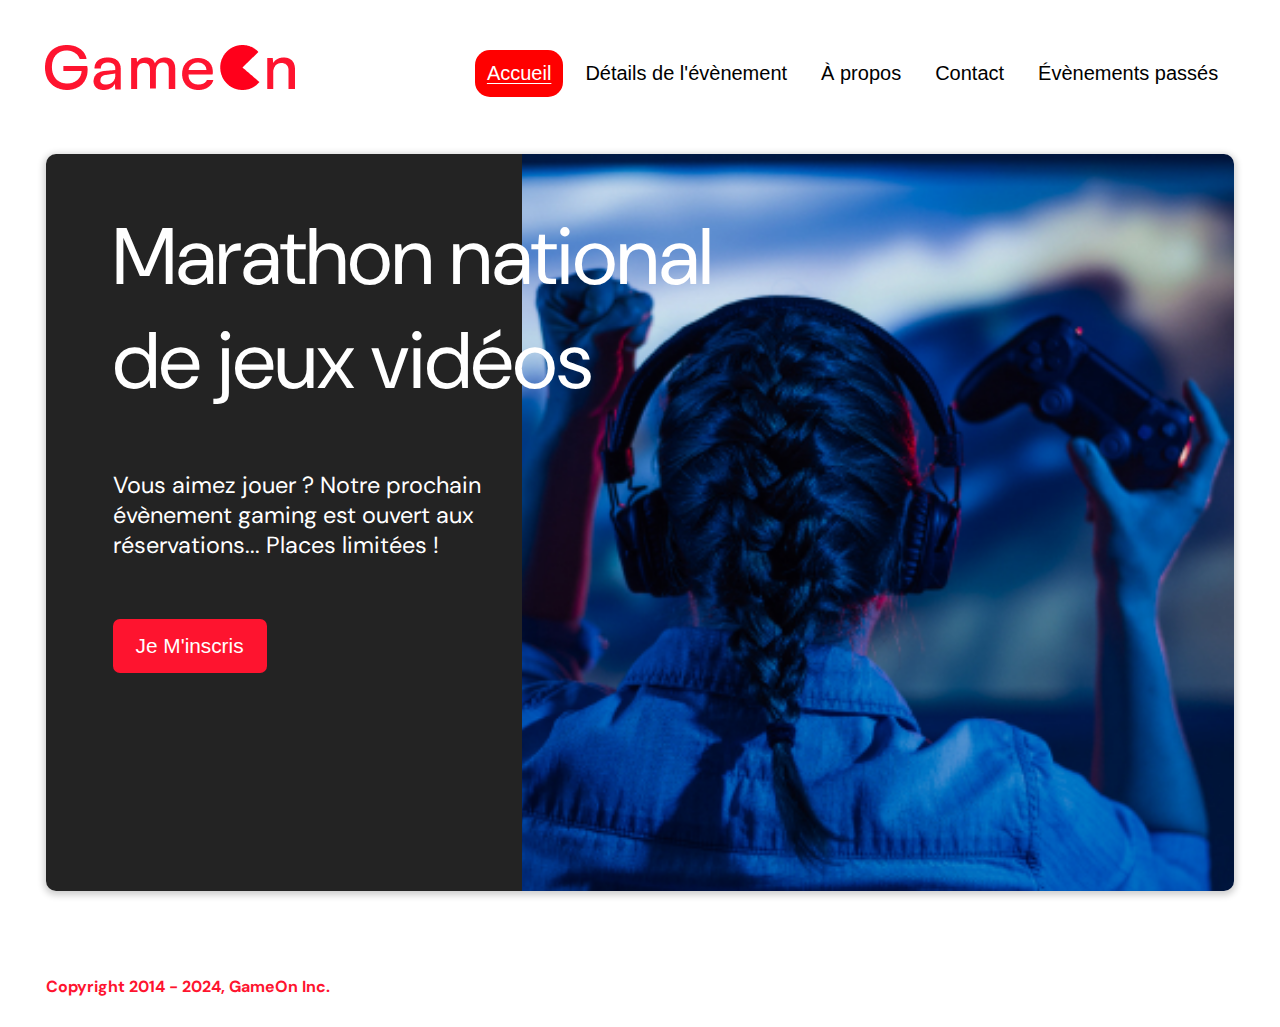
<file: index.html>
<!DOCTYPE html>
<html lang="en">
  <head>
    <meta charset="utf-8" />
    <title>Reservation</title>
    <meta name="viewport" content="width=device-width,initial-scale=1" />
    <link rel="stylesheet" href="modal.css" />
    <link
      rel="stylesheet"
      href="https://cdnjs.cloudflare.com/ajax/libs/font-awesome/4.7.0/css/font-awesome.min.css"
    />
    <link
      href="https://fonts.googleapis.com/css?family=DM+Sans"
      rel="stylesheet"
    />
    <script src="scripts/modal.js" defer></script>
    <script src="scripts/formValidate.js" defer></script>
  </head>
  <body>
    <div class="topnav" id="myTopnav">
      <div class="header-logo">
        <img alt="logo" src="images/Logo.png"/>
      </div>
      <div class="main-navbar">
        <a href="#" class="active"><span>Accueil</span></a>
        <a href="#"><span>Détails de l'évènement</span></a>
        <a href="#"><span>À propos</span></a>
        <a href="#"><span>Contact</span></a>
        <a href="#"><span>Évènements passés</span></a>
        <a href="javascript:void(0);" class="icon" id="navbar-icon">
          <i class="fa fa-bars"></i>
        </a>
      </div>
    </div>

    <main>
      <div class="hero-section">
        <div class="hero-content">
          <h1 class="hero-headline">
            Marathon national<br />
            de jeux vidéos
          </h1>
          <p class="hero-text">
            Vous aimez jouer ? Notre prochain évènement gaming est ouvert aux
            réservations... Places limitées !
          </p>
          <button class="btn-signup modal-btn">je m'inscris</button>
        </div>
        <div class="hero-img">
          <img src="images/bg_img.jpg" alt="img" />
        </div>
        <button class="btn-signup modal-btn">je m'inscris</button>
      </div>

      <div class="bground">
        <div class="content">
          <span class="close" id="modal-close-btn"></span>
          <div class="modal-body">
            <form
              id="modal-form"
              name="reserve"
              action="index.html"
              method="get"
            >
              <div
                class="formData"
                data-error="2 characteres alphabeticaux minimum."
                data-error-visible="false"
              >
                <label for="first">Prénom</label><br />
                <input
                  class="text-control"
                  type="text"
                  id="first"
                  name="first"
                  minlength="2"
                  required
                /><br />
              </div>
              <div
                class="formData"
                data-error="2 characteres alphabeticaux minimum."
                data-error-visible="false"
              >
                <label for="last">Nom</label><br />
                <input
                  class="text-control"
                  type="text"
                  id="last"
                  name="last"
                  minlength="2"
                  required
                /><br />
              </div>
              <div
                class="formData"
                data-error="Vous devez fournir une adresse email valide."
                data-error-visible="false"
              >
                <label for="email">E-mail</label><br />
                <input
                  class="text-control"
                  type="email"
                  id="email"
                  name="email"
                  autocomplete="email"
                  required
                /><br />
              </div>
              <div
                class="formData"
                data-error="Vous devez entrer votre date de naissance."
                data-error-visible="false"
              >
                <label for="birthdate">Date de naissance</label><br />
                <input
                  class="text-control"
                  type="date"
                  id="birthdate"
                  name="birthdate"
                  max="2024-04-15"
                  required
                /><br />
              </div>
              <div
                class="formData"
                data-error="Veuillez saisir une valeur numérique."
                data-error-visible="false"
              >
                <label for="quantity"
                  >À combien de tournois GameOn avez-vous déjà participé
                  ?</label
                ><br />
                <input
                  type="number"
                  class="text-control"
                  id="quantity"
                  name="quantity"
                  min="0"
                  max="99"
                  required
                />
              </div>
              <p class="text-label">
                A quel tournoi souhaitez-vous participer cette année ?
              </p>
              <div
                class="formData"
                id="allLocations"
                data-error="Veuillez sélectionner une ville."
                data-error-visible="false"
              >
                <input
                  class="checkbox-input"
                  type="radio"
                  id="location1"
                  name="location"
                  value="New York"
                  checked
                  required
                />
                <label class="checkbox-label" for="location1">
                  <span class="checkbox-icon"></span>
                  New York</label
                >
                <input
                  class="checkbox-input"
                  type="radio"
                  id="location2"
                  name="location"
                  value="San Francisco"
                />
                <label class="checkbox-label" for="location2">
                  <span class="checkbox-icon"></span>
                  San Francisco</label
                >
                <input
                  class="checkbox-input"
                  type="radio"
                  id="location3"
                  name="location"
                  value="Seattle"
                />
                <label class="checkbox-label" for="location3">
                  <span class="checkbox-icon"></span>
                  Seattle</label
                >
                <input
                  class="checkbox-input"
                  type="radio"
                  id="location4"
                  name="location"
                  value="Chicago"
                />
                <label class="checkbox-label" for="location4">
                  <span class="checkbox-icon"></span>
                  Chicago</label
                >
                <input
                  class="checkbox-input"
                  type="radio"
                  id="location5"
                  name="location"
                  value="Boston"
                />
                <label class="checkbox-label" for="location5">
                  <span class="checkbox-icon"></span>
                  Boston</label
                >
                <input
                  class="checkbox-input"
                  type="radio"
                  id="location6"
                  name="location"
                  value="Portland"
                />
                <label class="checkbox-label" for="location6">
                  <span class="checkbox-icon"></span>
                  Portland</label
                >
                <span></span>
              </div>

              <div
                class="formData"
                data-error="Vous devez accepter les conditions d'utilisation."
                data-error-visible="false"
              >
                <input
                  class="checkbox-input"
                  type="checkbox"
                  id="terms"
                  name="terms"
                  checked
                  required
                />
                <label class="checkbox2-label" for="terms">
                  <span class="checkbox-icon"></span>
                  J'ai lu et accepté les conditions d'utilisation.
                </label>
                <br />
                <input class="checkbox-input" type="checkbox" id="opt-in" />
                <label class="checkbox2-label" for="opt-in">
                  <span class="checkbox-icon"></span>
                  Je souhaite être prévenu des prochains évènements.
                </label>
                <br />
              </div>
              <input class="btn-submit" type="submit" value="C'est parti" />
            </form>
          </div>
        </div>
      </div>
    </main>
    <footer>
      <p class="copyrights">Copyright 2014 - 2024, GameOn Inc.</p>
    </footer>

    <div class="confirmation-msg" id="confirmation-msg">
      <div class="content-conf">
        <span class="close" id="confirmation-close-btn"></span>

        <div class="modal-conf-body">
          <p><span>Merci pour<br>votre inscription.</span></p>
          <button class="btn-close-confirmation">Fermer</button>
        </div>
      </div>
    </div>
  </body>
</html>
</file>
<file: modal.css>
:root {
  --font-default: "DM Sans", Arial, Helvetica, sans-serif;
  --font-slab: var(--font-default);
  --modal-duration: 0.8s;
  --transition-time: 0.3s;
}
* {
  box-sizing: border-box;
  margin: 0;
  padding: 0;
}
/* Landing Page */

body {
  margin: 0;
  display: flex;
  flex-direction: column;
  font-family: var(--font-default);
  font-size: 18px;
  max-width: 1800px;
  margin: 0 auto;
}

p {
  margin-bottom: 0;
  padding: 0.5vw;
}

img {
  padding-right: 1rem;
  height: 100%;
  width: 100%;
  max-width: 100%;
  max-height: 100%;
  object-fit: cover;
}

.topnav {
  overflow: hidden;
  margin: 3.5%;
}
.fa-bars {
  color: #ff0000;
}
.header-logo {
  float: left;
}
.main-navbar {
  float: right;
}
.topnav a {
  float: left;
  display: block;
  color: #000000;
  text-align: center;
  padding: 12px 12px;
  margin: 5px;
  text-decoration: none;
  font-size: 20px;
  font-family: Roboto, sans-serif;
}

.topnav a:hover {
  background-color: #ff0000;
  color: #ffffff;
  border-radius: 15px;
  text-decoration: underline;
  text-decoration-thickness: 1px;
  text-underline-offset: 3px;
}

.topnav a.active {
  background-color: #ff0000;
  color: #ffffff;
  border-radius: 15px;
  text-decoration: underline;
  text-decoration-thickness: 1px;
  text-underline-offset: 3px;
}

.topnav .icon {
  display: none;
}

@media screen and (max-width: 1105px) {
  .topnav a {
    display: none;
  }
  .topnav a.icon {
    float: right;
    display: block;
  }
}

@media screen and (max-width: 1105px) {
  .topnav.responsive {
    position: relative;
  }
  .topnav.responsive .icon {
    position: absolute;
    right: 0;
    top: 0;
  }
  .topnav.responsive a {
    float: none;
    display: block;
    text-align: left;
  }
}

@media screen and (max-width: 540px) {
  .topnav a {
    display: none;
  }
  .topnav a.icon {
    float: right;
    display: block;
    margin-top: -8px;
  }

  .header-logo img {
    width: 60%;
    height: 60%;
    max-width: 240px;
  }
}

main {
  font-size: 130%;
  font-weight: bolder;
  color: black;
  padding-top: 0.5vw;
  padding-left: 2vw;
  padding-right: 2vw;
  margin: 1px 20px 15px;
  border-radius: 2rem;
  text-align: justify;
}

@media screen and (max-width: 800px) {
  main {
    margin: 10px;
  }
}

.modal-btn,
.btn-close-confirmation {
  font-size: 145%;
  background: #fe142f;
  display: flex;
  margin: auto;
  padding: 2em;
  color: #fff;
  padding: 0.75rem 2.5rem;
  border-radius: 1rem;
  cursor: pointer;
}

.modal-btn:hover {
  background: #3876ac;
}

.footer {
  margin: 200px;
  padding: 10px;
  font-family: var(--font-slab);
}

/* Modal form */

.button {
  background: #fe142f;
  margin-top: 0.5em;
  padding: 1em;
  color: #fff;
  border-radius: 15px;
  cursor: pointer;
  font-size: 16px;
}

.button:hover {
  background: #3876ac;
}

.smFont {
  font-size: 16px;
}

.bground {
  display: none;
  position: fixed;
  z-index: 1;
  left: 0;
  top: 0;
  height: 100%;
  width: 100%;
  overflow: auto;
  background-color: rgba(26, 39, 156, 0.4);
}

.content {
  margin: 5% auto;
  width: 100%;
  max-width: 500px;
  animation-name: modalopen;
  animation-duration: var(--modal-duration);
  background: #232323;
  border-radius: 10px;
  overflow: hidden;
  position: relative;
  color: #fff;
  padding-top: 10px;
  margin-top: 15%
}

.content-conf {
  margin: 5% auto;
  width: 100%;
  max-width: 500px;
  animation-name: modalopen;
  animation-duration: var(--modal-duration);
  background: #232323;
  border-radius: 10px;
  overflow: hidden;
  position: relative;
  color: #fff;
  padding-top: 10px;
  
}

.modal-body {
  padding: 15px 8%;
  margin: 15px auto;
}
.modal-conf-body {
  padding: 15px 8%;
  margin: 15px auto;
  position: relative;
  top: 30%;
  display:flex;
  flex-direction: column;
  gap: 12rem;
}

label {
  font-family: var(--font-default);
  font-size: 17px;
  font-weight: normal;
  display: inline-block;
  margin-bottom: 11px;
}
input {
  padding: 8px;
  border: 0.8px solid #ccc;
  outline: none;
}
.text-control {
  margin: 0;
  padding: 8px;
  width: 100%;
  border-radius: 8px;
  font-size: 20px;
  height: 48px;
}
.formData[data-error]::after {
  content: attr(data-error);
  font-size: 0.4em;
  color: #e54858;
  display: block;
  margin-top: 7px;
  margin-bottom: 7px;
  text-align: right;
  line-height: 0.3;
  opacity: 0;
  transition: 0.3s;
}
.formData[data-error-visible="true"]::after {
  opacity: 1;
}
.formData[data-error-visible="true"] .text-control {
  border: 2px solid #e54858;
}


.checkbox-label,
.checkbox2-label {
  position: relative;
  margin-left: 36px;
  font-size: 12px;
  font-weight: normal;
}
.checkbox-label .checkbox-icon,
.checkbox2-label .checkbox-icon {
  display: block;
  width: 20px;
  height: 20px;
  border: 2px solid rgba(196, 196, 196, 1);
  border-radius: 50%;
  text-indent: 29px;
  white-space: nowrap;
  position: absolute;
  left: -30px;
  top: -1px;
  transition: 0.3s;
}

.checkbox-label .checkbox-icon::after,
.checkbox2-label .checkbox-icon::after {
  content: "";
  width: 13px;
  height: 13px;
  background-color: #279e7a;
  border-radius: 50%;
  text-indent: 29px;
  white-space: nowrap;
  position: absolute;
  left: 50%;
  top: 50%;
  transform: translate(-50%, -50%);
  transition: 0.3s;
  opacity: 0;
}
.checkbox-input {
  display: none;
}
.checkbox-input:checked + .checkbox-label .checkbox-icon::after,
.checkbox-input:checked + .checkbox2-label .checkbox-icon::after {
  opacity: 1;
}

.checkbox-input:checked + .checkbox-label .checkbox-icon {
  border: 2px solid #279e7a;
}

.checkbox-input:checked + .checkbox2-label .checkbox-icon {
  background: #279e7a;
}

.checkbox2-label .checkbox-icon {
  border-radius: 4px;
  border: 0;
  background: #c4c4c4;
}
.checkbox2-label .checkbox-icon::after {
  width: 7px;
  height: 4px;
  border-radius: 2px;
  background: transparent;
  border: 2px solid transparent;
  border-bottom-color: #fff;
  border-left-color: #fff;
  transform: rotate(-55deg);
  left: 21%;
  top: 19%;
}
.close {
  position: absolute;
  right: 15px;
  top: 15px;
  width: 32px;
  height: 32px;
  opacity: 1;
  cursor: pointer;
  transform: scale(0.7);
}
.close:before,
.close:after {
  position: absolute;
  left: 15px;
  content: " ";
  height: 33px;
  width: 3px;
  background-color: #fff;
}
.close:before {
  transform: rotate(45deg);
}
.close:after {
  transform: rotate(-45deg);
}
.btn-submit,
.btn-close-confirmation,
.btn-signup {
  background: #fe142f;
  display: block;
  margin: 0 auto;
  border-radius: 7px;
  font-size: 1rem;
  padding: 12px 82px;
  color: #fff;
  cursor: pointer;
  border: 0;
}
/* custom select styles */
.custom-select {
  position: relative;
  font-family: Arial;
  font-size: 1.1rem;
  font-weight: normal;
}

.custom-select select {
  display: none;
}
.select-selected {
  background-color: #fff;
}

/* Style the arrow inside the select element: */
.select-selected:after {
  position: absolute;
  content: "";
  top: 10px;
  right: 13px;
  width: 11px;
  height: 11px;
  border: 3px solid transparent;
  border-bottom-color: #f00;
  border-left-color: #f00;
  transform: rotate(-48deg);
  border-radius: 5px 0 5px 0;
}

/* Point the arrow upwards when the select box is open (active): */
.select-selected.select-arrow-active:after {
  transform: rotate(135deg);
  top: 13px;
}

.select-items div,
.select-selected {
  color: #000;
  padding: 11px 16px;
  border: 1px solid transparent;
  border-color: transparent transparent rgba(0, 0, 0, 0.1) transparent;
  cursor: pointer;
  border-radius: 8px;
  height: 48px;
}

/* Style items (options): */
.select-items {
  position: absolute;
  background-color: #fff;
  top: 89%;
  left: 0;
  right: 0;
  z-index: 99;
}

/* Hide the items when the select box is closed: */
.select-hide {
  display: none;
}

.select-items div:hover,
.same-as-selected {
  background-color: rgba(0, 0, 0, 0.1);
}
/* custom select end */
.text-label {
  font-weight: normal;
  font-size: 16px;
}
.hero-section {
  border-radius: 10px;
  display: grid;
  grid-template-columns: repeat(12, 1fr);
  overflow: hidden;
  box-shadow: 0 2px 7px 2px rgba(0, 0, 0, 0.2);
  margin-bottom: 10px;
}
.hero-content {
  padding: 51px 67px;
  grid-column: span 4;
  background: #232323;
  color: #fff;
  position: relative;
  text-align: left;
}
.hero-content::after {
  content: "";
  width: 100%;
  height: 100%;
  background: #232323;
  position: absolute;
  right: -80px;
  top: 0;
}
.hero-content > * {
  position: relative;
  z-index: 1;
}
.hero-headline {
  font-size: 5rem;
  font-weight: normal;
  white-space: nowrap;
}
.hero-text {
  width: 146%;
  font-weight: normal;
  margin-top: 57px;
  padding: 0;
}
.btn-signup {
  outline: none;
  text-transform: capitalize;
  font-size: 1.3rem;
  padding: 15px 23px;
  margin: 0;
  margin-top: 59px;
}
.hero-img {
  grid-column: span 8;
}
.hero-img img {
  width: 100%;
  height: 100%;
  display: block;
  padding: 0;
}
.copyrights {
  color: #fe142f;
  padding: 0;
  font-size: 1rem;
  margin: 60px 0 30px;
  font-weight: bolder;
}
.hero-section > .btn-signup {
  display: none;
}
footer {
  padding-left: 2vw;
  padding-right: 2vw;
  margin: 0 20px;
}
@media screen and (max-width: 800px) {
  .hero-section {
    display: block;
    box-shadow: unset;
  }
  .hero-content {
    background: #fff;
    color: #000;
    padding: 0px;
  }
  .hero-content::after {
    content: unset;
  }
  .hero-content .btn-signup {
    display: none;
  }
  .hero-headline {
    font-size: 3rem;
    white-space: normal;
  }
  .hero-text {
    width: unset;
    font-size: 1.5rem;
  }
  .hero-img img {
    border-radius: 10px;
    margin-top: 40px;
  }
  .hero-section > .btn-signup {
    display: block;
    margin: 32px auto 10px;
    padding: 12px 35px;
  }
  .copyrights {
    margin-top: 50px;
    text-align: center;
  }
}

.confirmation-msg {
  position: fixed;
  display: none;
  z-index: 2;
  top: 0;
  bottom: 0;
  left: 0;
  right: 0;
  background: #232323;
  color: #ffffff;
  margin: 5% auto;
  margin-top: 15%;
  width: 100%;
  max-width: 500px;
  padding: 1em;
  border-radius: 10px;
  transition: var(--transition-time);
  text-align: center;
  vertical-align: middle;
  font-size: 18px;
  max-height: 900px;
}

.confirmation-msg span {
  font-size: 24px;
  font-weight: bold;
  line-height: 48px;
  
}

@keyframes modalopen {
  from {
    opacity: 0;
    transform: translateY(-150px);
  }
  to {
    opacity: 1;
  }
}
</file>
